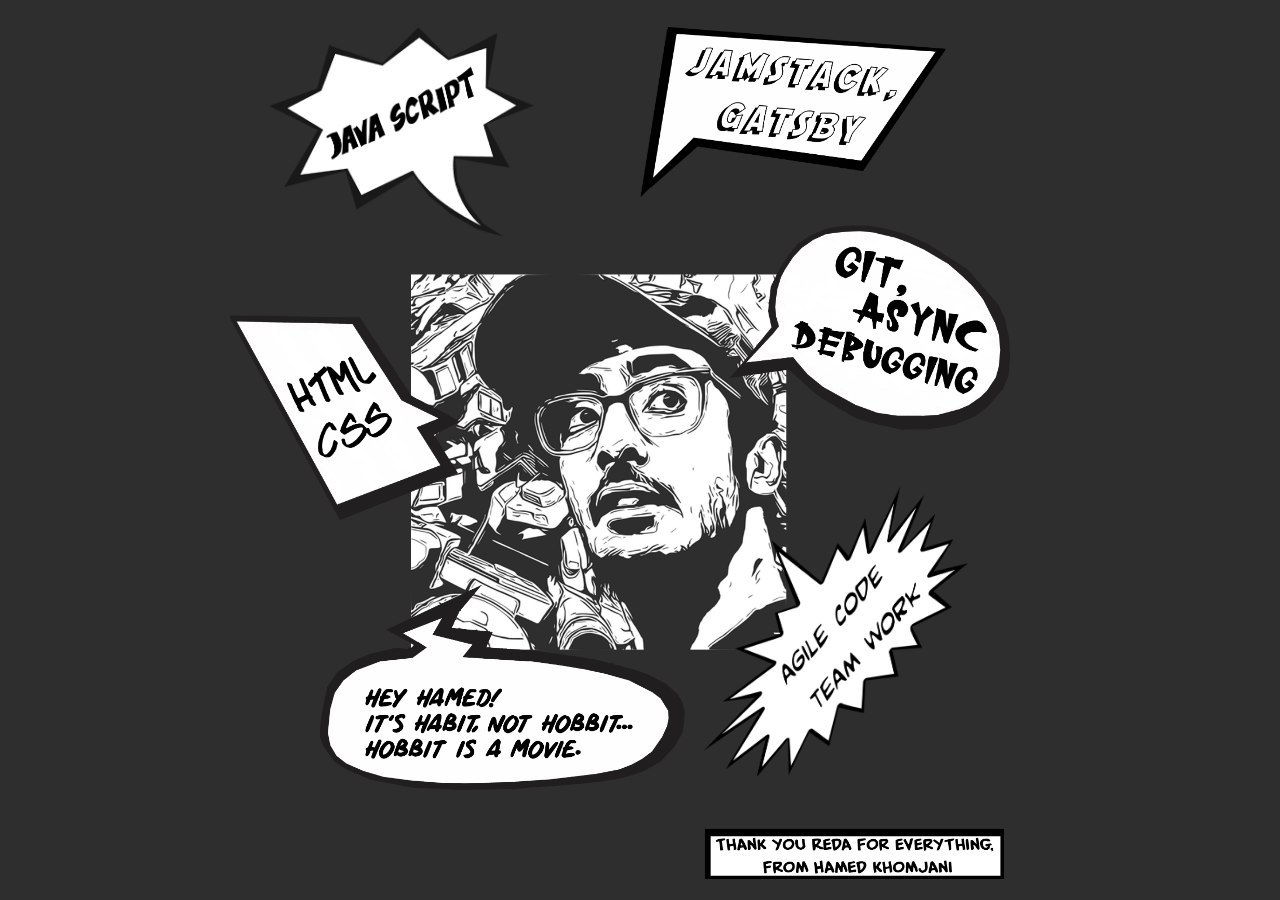
<file: index.html>
<!DOCTYPE html>
<html lang="en">

<head>
    <meta charset="UTF-8">
    <meta name="viewport" content="width=device-width, initial-scale=1.0">
    <link rel="stylesheet" href="reda.css">
    <link rel="shortcut icon" type="image/ico" href="reda/bubble/redafav.png">
    <title>THANKS REDA</title>
</head>

<body>
    <img class="js" src="reda/bubble/JavaScript.png" alt="js Bubble">

    <img class="jamstack" src="reda/bubble/jamstack.png" alt="jamstack Bubble">

    <img class="htmlcss" src="reda/bubble/htmlcss.png" alt="html css Bubble">

    <img class="git" src="reda/bubble/git.png" alt="git Bubble">

    <img class="hobbit" src="reda/bubble/hobbit.png" alt="hobbit Bubble">

    <img class="agile" src="reda/bubble/agile.png" alt="agile Bubble">

    <img class="tanx" src="reda/bubble/tanx.png" alt="Thank box">

</body>

</html>
</file>
<file: reda.css>
* {
    margin: 0;
    padding: 0;
}

html {
    height: 100%;
}

body {
    height: 100%;
    background-color: #2E2E2E;
    background-repeat: no-repeat;
    background-image: url(reda/bubble/redacomic2.png);
    background-size: 56%;
    position: relative;
    background-position: center center;
}

@keyframes appear {
    from {
        transform: scale(0);
    }
    to {
        transform: scale(1);
    }
}

@media (max-width: 600px) {}

.js {
    position: absolute;
    height: 210px;
    left: 21%;
    top: 3%;
    animation: appear 1s 2s backwards;
    transform-origin: bottom right;
}

.jamstack {
    position: absolute;
    height: 170px;
    left: 50%;
    top: 3%;
    animation: appear 1s 5s backwards;
    transform-origin: bottom left;
}

.htmlcss {
    position: absolute;
    height: 205px;
    left: 18%;
    top: 35%;
    animation: appear 1s 4s backwards;
    transform-origin: center right;
}

.git {
    position: absolute;
    height: 205px;
    left: 57%;
    top: 25%;
    animation: appear 1s 3s backwards;
    transform-origin: center left;
}

.hobbit {
    position: absolute;
    height: 205px;
    left: 25%;
    top: 65%;
    animation: appear 1s 7.5s backwards;
    transform-origin: top right;
}

.agile {
    position: absolute;
    height: 290px;
    left: 55%;
    top: 54%;
    animation: appear 1s 6.3s backwards;
    transform-origin: top left;
}

.tanx {
    width: 300px;
    position: relative;
    left: 55%;
    top: 92%;
    animation: appear 1.5s 9s backwards;
    transform-origin: center;
}
</file>
